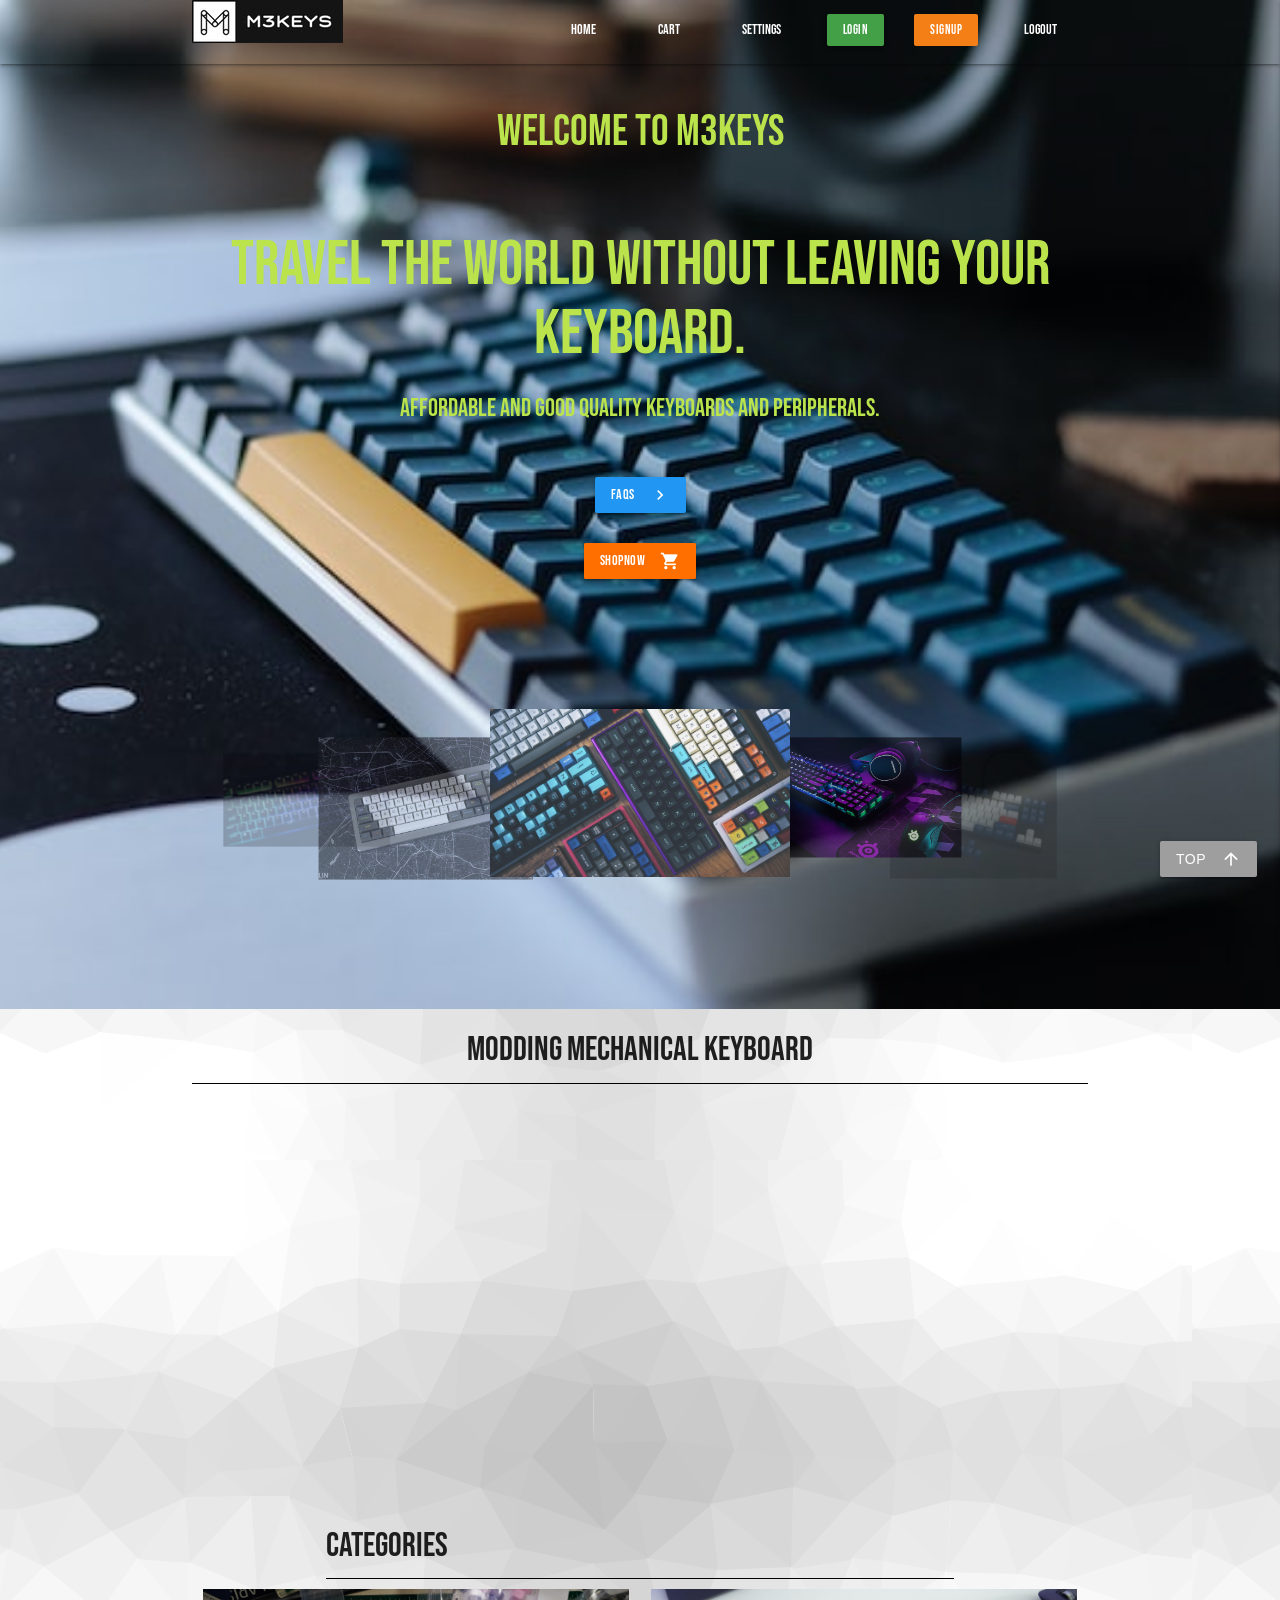
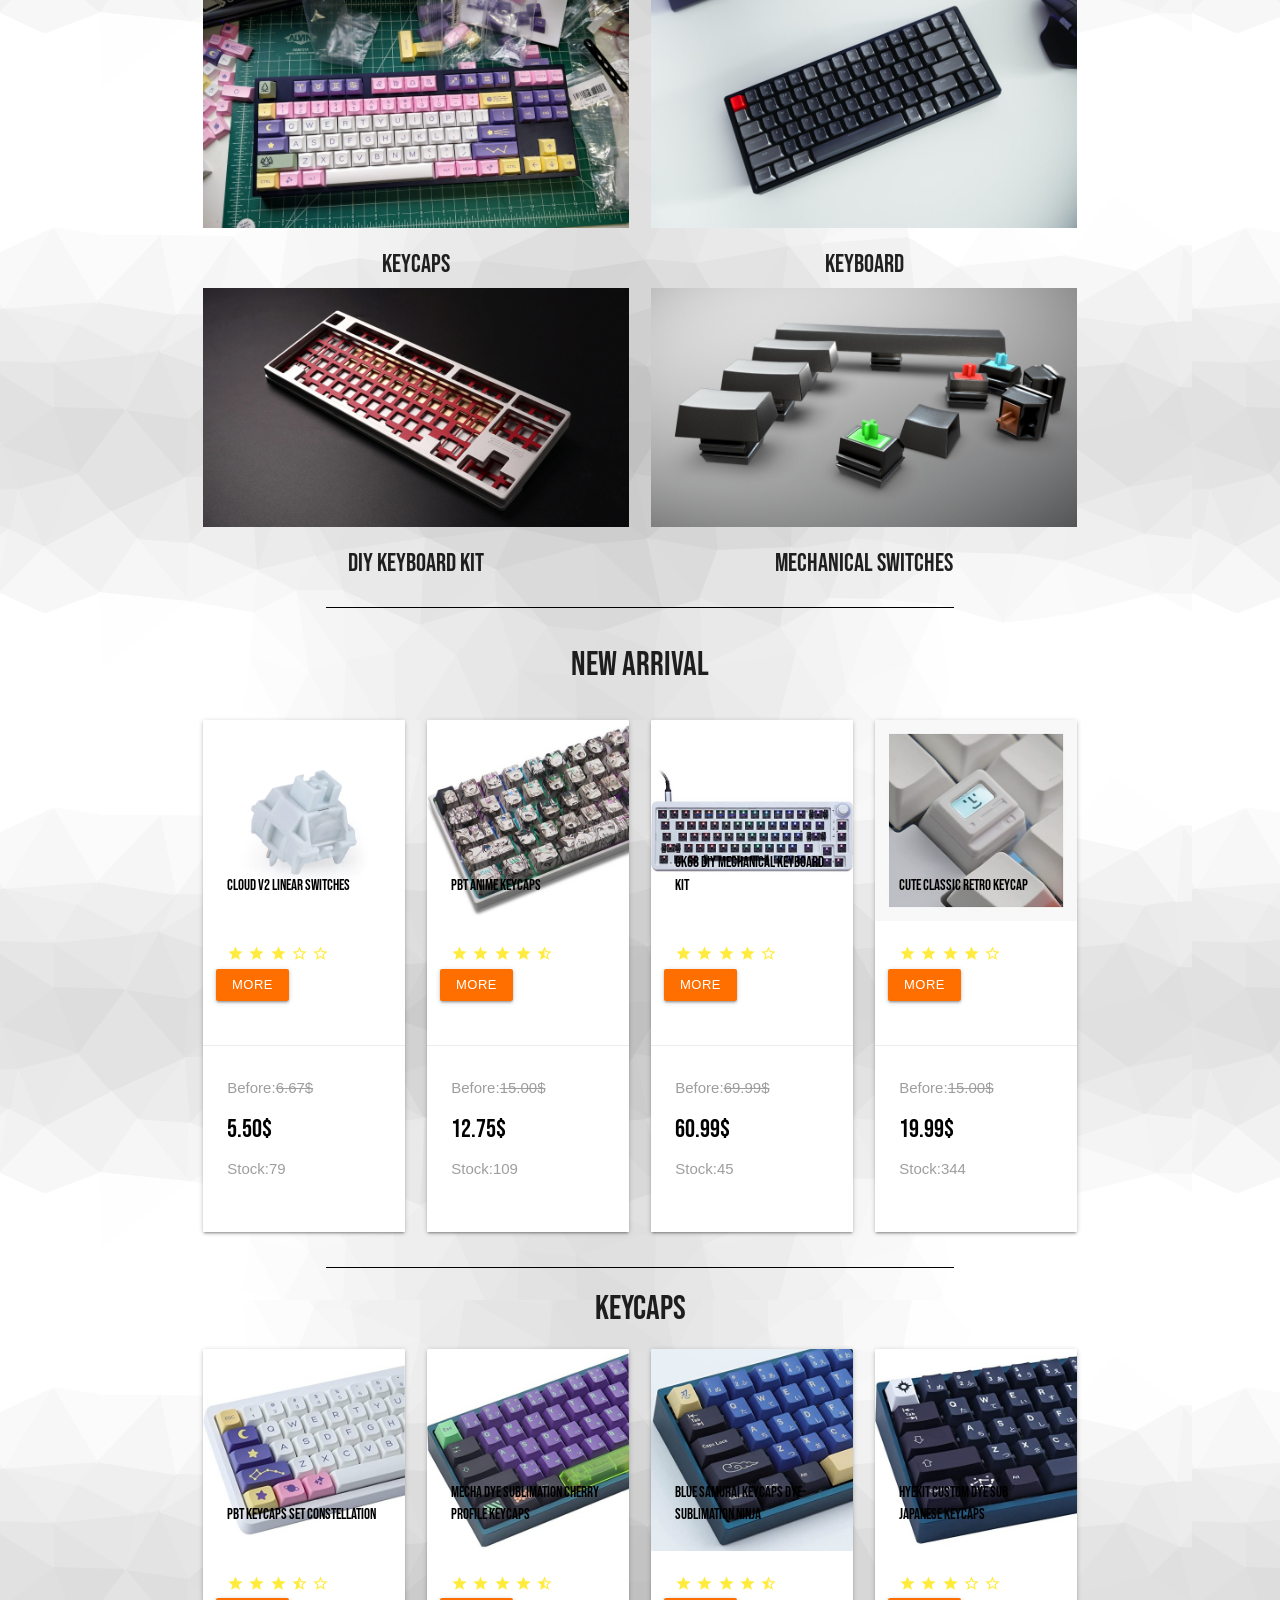
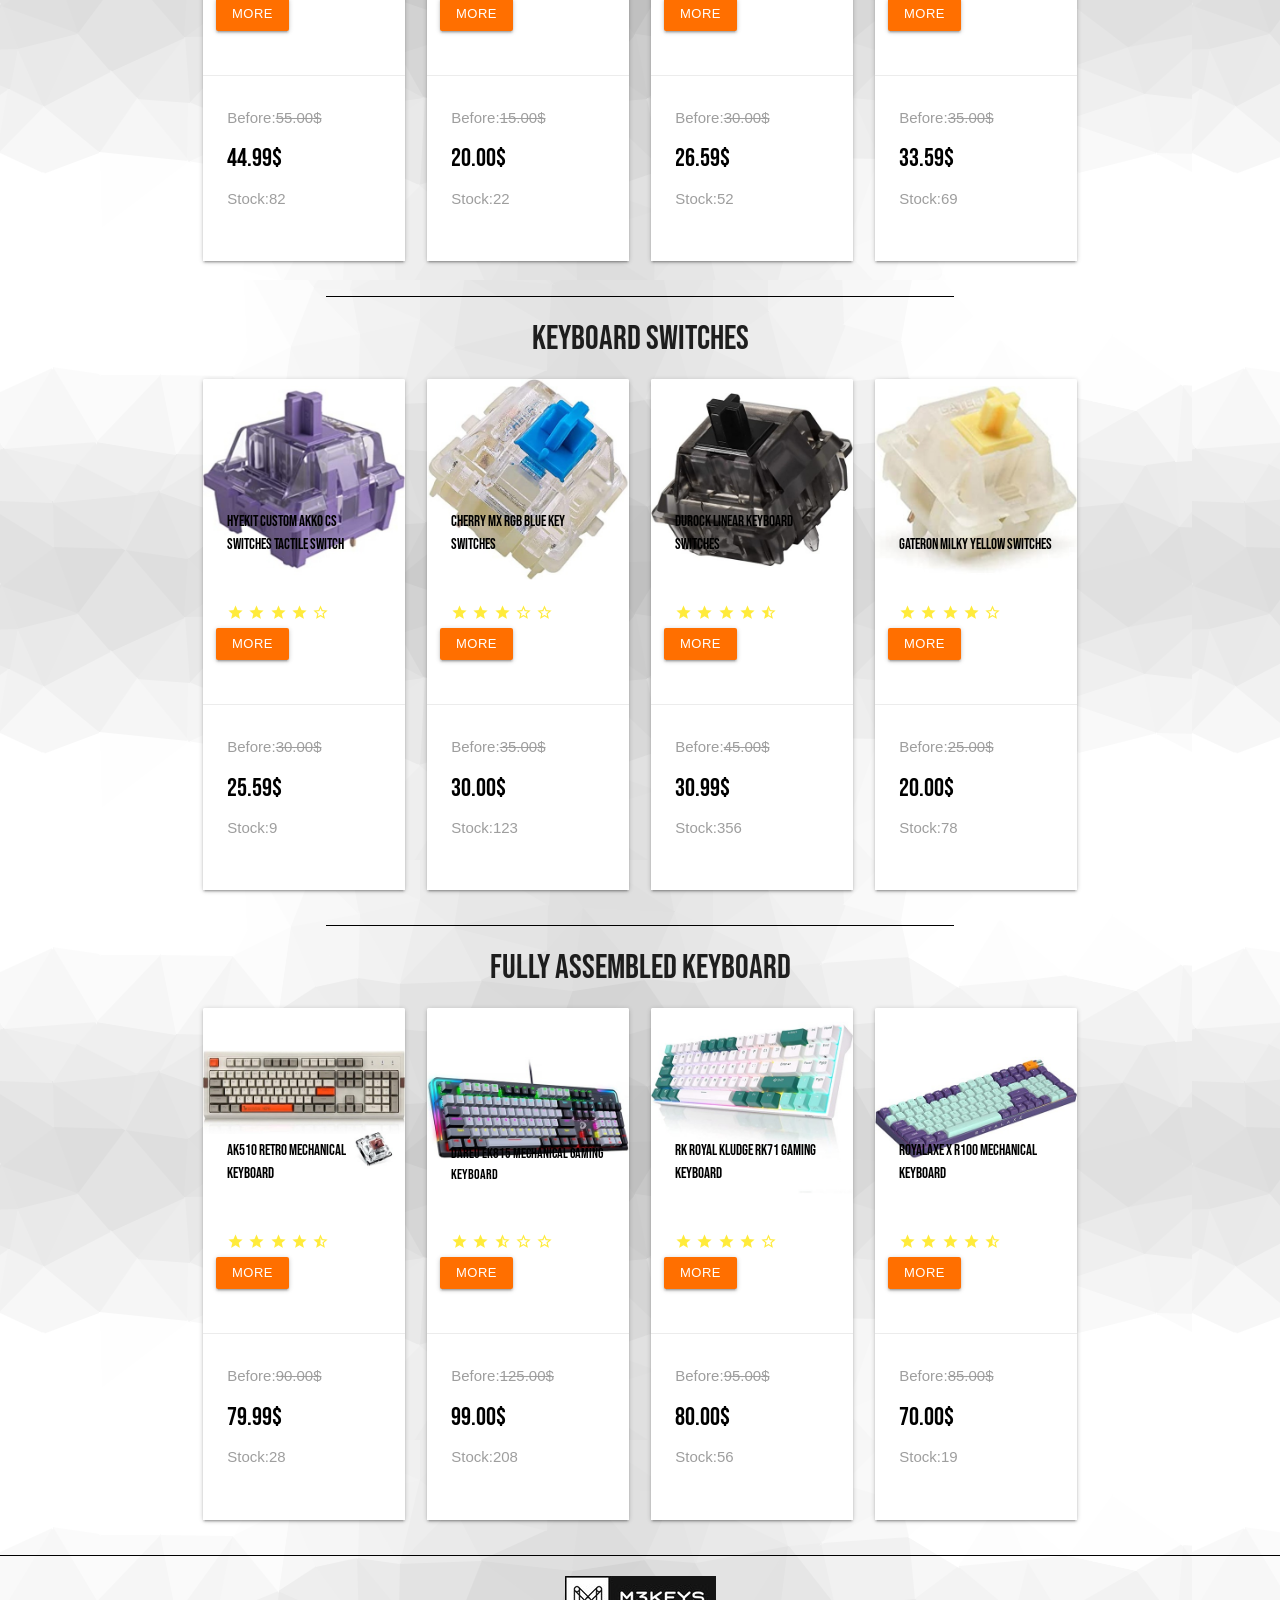
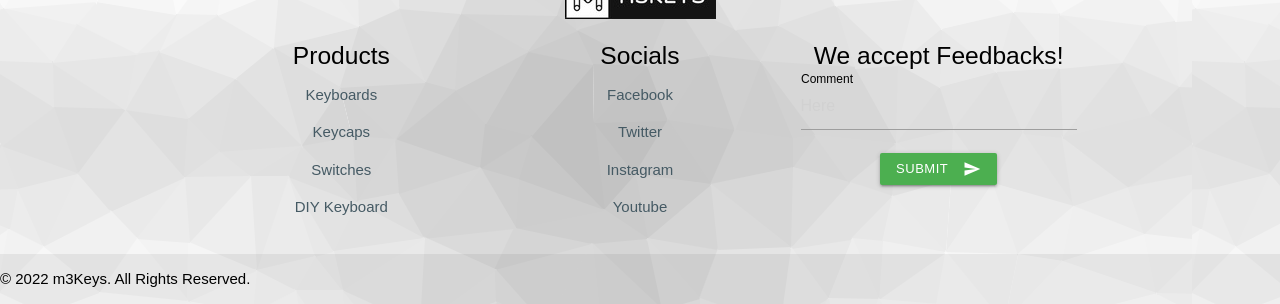
<file: index.html>
<!DOCTYPE html>
<html lang="en">

  <head>
    <meta charset="UTF-8">
    <meta http-equiv="X-UA-Compatible" content="IE=edge">
    <meta name="viewport" content="width=device-width, initial-scale=1.0">
    <!-- Compiled and minified CSS -->
    <link rel="stylesheet" href="https://cdnjs.cloudflare.com/ajax/libs/materialize/1.0.0/css/materialize.min.css">

    <!-- Material icons -->
    <link href="https://fonts.googleapis.com/icon?family=Material+Icons" rel="stylesheet">
    <link rel="stylesheet" href="style.css">
    <!-- custom font  -->
    <link rel="preconnect" href="https://fonts.googleapis.com">
    <link rel="preconnect" href="https://fonts.gstatic.com" crossorigin>
    <link href="https://fonts.googleapis.com/css2?family=Bebas+Neue&display=swap" rel="stylesheet">
    <link rel="icon" href="images/image-icon-web.png">
    <title>m3Keys</title>
  </head>

  <body style="background-image: url(images/cool-background.png);">
    <!-- header & brand-Logo -->
    <header class="main-header">
      <nav class="transparent">
        <div class="container">
          <div class="nav-wrapper">
            <a href="#home" class="brand-logo waves-effect waves-light"><img src="images/brand-logo.jpg" alt=""></a>
            <a href="" data-target="slide-out" class="sidenav-trigger"><i class="material-icons">menu</i></a>
            <ul class="right hide-on-med-and-down">
              <li>
                <a href="#home" class="modal-trigger btn-flat waves-effect waves-light white-text">Home</a>
              </li>
              <li>
                <a href="#cart" class="btn-flat white-text waves-effect waves-light">Cart</a>

              </li>
              <li>
                <a href="#settings" class="modal-trigger btn-flat waves-effect  waves-light white-text">Settings</a>
              </li>
              <li>
                <a href="#login-nav" class="modal-trigger green darken-1 btn-small waves-effect waves-light">Login</a>
              </li>
              <li><a href="#signup-nav"
                  class="modal-trigger btn-small yellow darken-4 btn-flat waves-effect waves-light white-text">signup</a>
              </li>
              <li>
                <a href="#log-out" class="modal-trigger btn-flat waves-effect waves-light white-text">Logout</a>
              </li>

            </ul>
          </div>
        </div>
      </nav>

      <ul class="sidenav " style="background-image: url(images/cool-background.png);" id="slide-out">
        <li>
          <div class="user-view">
            <a href="#user"><img src="images/brand-logo.jpg" class="" alt=""></a>
            <div class="divider black"></div>
          </div>
        </li>
        <li><a href="#home" class="black-text">Home<i class="material-icons black-text left">home</i></a>
        </li>
        <li>
          <a href="#cart" data-target="slide-out2" class="sidenav-trigger black-text">Cart<i
              class="material-icons black-text left">add_shopping_cart</i></a>

          <ul id="slide-out2" class="sidenav">
            <div class="container">
              <h4 class="black-text">Cart
                <a href="#!" class="sidenav-close black-text">
                  <i class="small material-icons right">cancel</i>
                </a>
              </h4>
              <div class="divider black"></div>

              <div class="container">
                <i class="shopping-cart material-icons grey-text medium">shop</i>
                <h5 class="center grey-text darken-2">Your cart is empty.</h5>
              </div>
            </div>

          </ul>
        </li>
        <li><a href="#login-nav" class="modal-trigger black-text">Login<i
              class="material-icons black-text left">account_box</i></a></li>
        <li><a href="#signup-nav" class="modal-trigger black-text">Signup<i
              class="modal-trigger material-icons black-text left">add_box</i></a></li>
        <div class="container">
          <div class="divider black"></div>
        </div>

        <li>
          <div class="container">
            <h5 class="black-text text-darken-1">Contents</h5>
          </div>

        </li>
        <li>
          <a href="#log-out" class="black-text disabled">Logout<i
              class="material-icons black-text left">exit_to_app</i></a>
        </li>
        <li>
          <a href="#settings" class="black-text">Settings<i class="material-icons black-text left">settings</i></a>
        </li>
      </ul>

      <!-- showcase -->
      <div class="showcase container">
        <div class="row">
          <div class="col s12 m12 center">
            <div id="GoTop" class="section scrollspy">
              <h3>Welcome to m3Keys</h3>
            </div>
            <h1>Travel the world without leaving your keyboard.</h1>
            <h5>Affordable and good quality keyboards and peripherals.</h5>

            <br><br>
            <a href="FAQs.html" class="btn waves-effect waves-light blue">FAQs<i
                class="material-icons right">chevron_right</i></a>
            <ul class="section">
              <li>
                <a href="#shopNow" class="btn waves-effect waves-light pulse amber darken-4">shopNow<i
                    class="material-icons right">local_grocery_store</i></a>
              </li>
            </ul>

            <div class="carousel">
              <a href="#display1" class="carousel-item"><img src="images/carousel_img-1.jpg"></a>
              <a href="#display2" class="carousel-item"><img src="images/carousel_img-2.jpg"></a>
              <a href="#display3" class="carousel-item"><img src="images/carousel_img-3.jpg"></a>
              <a href="#display4" class="carousel-item"><img src="images/carousel_img-4.jpg"></a>
              <a href="#display4" class="carousel-item"><img src="images/carousel_img-5.jpg"></a>
              <a href="#display4" class="carousel-item"><img src="images/carousel_img-6.jpg"></a>
            </div>
          </div>
        </div>
      </div>
    </header>

    <div class="container">
      <h4 style="font-family: 'Bebas Neue', cursive;" class="center">Modding Mechanical keyboard</h4>
      <div class="divider black"></div>
      <br>
      <div class="container">
        <div class="video-container">
          <iframe width="900" height="506" src="https://www.youtube.com/embed/QUolxC_6xGE"
            title="How to PE Foam and Tape Mod your Mechanical Keyboard | KBD67lite & NK65 Sound test |" frameborder="0"
            allow="accelerometer; autoplay; clipboard-write; encrypted-media; gyroscope; picture-in-picture"
            allowfullscreen></iframe>
        </div>
      </div>
    </div>

    <!-- Floating action action button -->
    <ul class="section">
      <div class="fixed-action-btn">
        <li>
          <a href="#GoTop" class="btn waves-effect waves-light   grey center">TOP<i
              class="material-icons right">arrow_upward</i></a>
        </li>
      </div>
    </ul>
    <div class="container">
      <!-- Categories: responsive image -->
      <div class="categories container">
        <h4 style="font-family: 'Bebas Neue', cursive;">Categories</h4>
        <div class="divider black"></div>

      </div>
      <div class="row">
        <div class="col s12 m6 center-align">
          <img src="images/keycaps-1920x1080.jpg" class="responsive-img" style="margin-top:10px;" alt="">
          <h5 style="font-family: 'Bebas Neue', cursive;">Keycaps</h5>
        </div>
        <div class="col s12 m6 center-align">
          <img src="images/Keyboard-1920x1080.jpg" class="responsive-img" style="margin-top:10px;" alt="">
          <h5 style="font-family: 'Bebas Neue', cursive;">Keyboard</h5>
        </div>
        <div class="col s12 m6 center-align">
          <img src="images/keyboardkit-1920x1080.jpg" alt="" class="responsive-img">
          <h5 style="font-family: 'Bebas Neue', cursive;">DIY Keyboard kit</h5>
        </div>
        <div class="col s12 m6 center-align">
          <img src="images/switches-1920x1080.jpeg" alt="" class="responsive-img">
          <h5 style="font-family: 'Bebas Neue', cursive;">Mechanical switches</h5>
        </div>
        <div class="divider black"></div>

      </div>
      <!-- New Arrival: cards -->

      <div class="container">
        <div class="divider black"></div>
        <div id="shopNow" class="section scrollspy">
          <h4 class="center" style="font-family: 'Bebas Neue', cursive;">New Arrival
          </h4>
        </div>
      </div>
      <div class="row">
        <div class="col s12 m3">
          <div class="card">
            <div class="card-image">
              <img class="materialboxed" src="images/LIGHT CLOUD V2 LINEAR SWITCHES.jpg" alt="">
              <span class="card-title black-text" style="font-family: 'Bebas Neue', cursive;">CLOUD V2
                LINEAR
                SWITCHES</span>
            </div>
            <div class="card-content">
              <i class="material-icons yellow-text">star</i>
              <i class="material-icons yellow-text">star</i>
              <i class="material-icons yellow-text">star</i>
              <i class="material-icons yellow-text">star_border</i>
              <i class="material-icons yellow-text">star_border</i>
              <div class="row">
                <a class="activator btn-small waves-effect waves-light amber darken-4">More
                </a>
              </div>
            </div>
            <div class="card-action">
              <div class="row">
                <div class="col s12 m4">
                  <p class="grey-text text lighten-1">Before:<s>6.67$</s></p>
                  <h5 class="black-text" style="font-family: 'Bebas Neue', cursive;">5.50$</h5>
                  <p class="grey-text text lighten-1">Stock:79</p>

                </div>
              </div>
            </div>
            <div class="card-reveal">
              <span class="card-title grey-text text-darken-4">Buy Now!<i class="material-icons right">close</i></span>
              <label for="buy1">Quantity:</label>

              <input placeholder="Enter here!" type="text" id="buy1">
              <a class="activator btn-small waves-effect waves-light green darken-4">Buy <i
                  class="left material-icons">shopping_basket</i>
              </a>
              <span class="card-title grey-text text-darken-4">Add to Cart now!</span>
              <label for="buy2">Quantity:</label>
              <input placeholder="Enter here!" type="text" id="buy2">


              <a class="activator btn-small waves-effect waves-light amber darken-4">Add to Cart!
                <i class="material-icons left">add_shopping_cart</i></a>
            </div>
          </div>
        </div>
        <div class="col s12 m3">
          <div class="card">
            <div class="card-image">
              <img class="materialboxed" src="images/PBT Anime Keycaps.jpg" alt="">
              <span class="card-title black-text" style="font-family: 'Bebas Neue', cursive;">PBT Anime
                Keycaps</span>
            </div>
            <div class="card-content">
              <i class="material-icons yellow-text">star</i>
              <i class="material-icons yellow-text">star</i>
              <i class="material-icons yellow-text">star</i>
              <i class="material-icons yellow-text">star</i>
              <i class="material-icons yellow-text">star_half</i>
              <div class="row">
                <a class="activator btn-small waves-effect waves-light amber darken-4">More
                </a>

              </div>
            </div>
            <div class="card-action">
              <div class="row">
                <div class="col s12 m4">
                  <p class="grey-text text lighten-1">Before:<s>15.00$</s></p>
                  <h5 class="black-text" style="font-family: 'Bebas Neue', cursive;">12.75$</h5>
                  <p class="grey-text text lighten-1">Stock:109</p>
                </div>
              </div>
            </div>
            <div class="card-reveal">
              <span class="card-title grey-text text-darken-4">Buy Now!<i class="material-icons right">close</i></span>
              <label for="buy1">Quantity:</label>

              <input placeholder="Enter here!" type="text" id="buy1">
              <a class="activator btn-small waves-effect waves-light green darken-4">Buy <i
                  class="left material-icons">shopping_basket</i>
              </a>
              <span class="card-title grey-text text-darken-4">Add to Cart now!</span>
              <label for="buy2">Quantity:</label>
              <input placeholder="Enter here!" type="text" id="buy2">


              <a class="activator btn-small waves-effect waves-light amber darken-4">Add to Cart!
                <i class="material-icons left">add_shopping_cart</i></a>
            </div>
          </div>
        </div>
        <div class="col s12 m3">
          <div class="card">
            <div class="card-image">
              <img class="materialboxed" src="images/GK68 RGB Hot-Swappable DIY Mechanical Keyboard Kit.jpg" alt="">
              <span class="card-title black-text" style="font-family: 'Bebas Neue', cursive;">GK68 DIY
                Mechanical Keyboard Kit</span>
            </div>
            <div class="card-content">
              <i class="material-icons yellow-text">star</i>
              <i class="material-icons yellow-text">star</i>
              <i class="material-icons yellow-text">star</i>
              <i class="material-icons yellow-text">star</i>
              <i class="material-icons yellow-text">star_border</i>
              <div class="row">
                <a class="activator btn-small waves-effect waves-light amber darken-4">More
                </a>

              </div>
            </div>
            <div class="card-action">
              <div class="row">
                <div class="col s12 m4">
                  <p class="grey-text text lighten-1">Before:<s>69.99$</s></p>
                  <h5 class="black-text" style="font-family: 'Bebas Neue', cursive;">60.99$</h5>
                  <p class="grey-text text lighten-1">Stock:45</p>
                </div>
              </div>
            </div>
            <div class="card-reveal">
              <span class="card-title grey-text text-darken-4">Buy Now!<i class="material-icons right">close</i></span>
              <label for="buy1">Quantity:</label>

              <input placeholder="Enter here!" type="text" id="buy1">
              <a class="activator btn-small waves-effect waves-light green darken-4">Buy <i
                  class="left material-icons">shopping_basket</i>
              </a>
              <span class="card-title grey-text text-darken-4">Add to Cart now!</span>
              <label for="buy2">Quantity:</label>
              <input placeholder="Enter here!" type="text" id="buy2">


              <a class="activator btn-small waves-effect waves-light amber darken-4">Add to Cart!
                <i class="material-icons left">add_shopping_cart</i></a>
            </div>
          </div>
        </div>
        <div class="col s12 m3">
          <div class="card">
            <div class="card-image">
              <img class="materialboxed" src="images/Cute Classic Retro Keycap.jpg" alt="">
              <span class="card-title black-text" style="font-family: 'Bebas Neue', cursive;">Cute Classic
                Retro Keycap</span>

            </div>
            <div class="card-content">
              <i class="material-icons yellow-text">star</i>
              <i class="material-icons yellow-text">star</i>
              <i class="material-icons yellow-text">star</i>
              <i class="material-icons yellow-text">star</i>
              <i class="material-icons yellow-text">star_border</i>
              <div class="row">
                <a class="activator btn-small waves-effect waves-light amber darken-4">More
                </a>
              </div>

            </div>
            <div class="card-action">
              <div class="row">
                <div class="col s12 m3">
                  <p class="grey-text text lighten-1">Before:<s>15.00$</s></p>
                  <h5 class="black-text" style="font-family: 'Bebas Neue', cursive;">19.99$</h5>
                  <p class="grey-text text lighten-1">Stock:344</p>
                </div>

              </div>
            </div>
            <div class="card-reveal">
              <span class="card-title grey-text text-darken-4">Buy Now!<i class="material-icons right">close</i></span>
              <label for="buy1">Quantity:</label>

              <input placeholder="Enter here!" type="text" id="buy1">
              <a class="activator btn-small waves-effect waves-light green darken-4">Buy <i
                  class="left material-icons">shopping_basket</i>
              </a>
              <span class="card-title grey-text text-darken-4">Add to Cart now!</span>
              <label for="buy2">Quantity:</label>
              <input placeholder="Enter here!" type="text" id="buy2">


              <a class="activator btn-small waves-effect waves-light amber darken-4">Add to Cart!
                <i class="material-icons left">add_shopping_cart</i></a>
            </div>
          </div>
        </div>
      </div>

      <!-- Keycaps:cards -->
      <div class="container center">
        <div class="divider black"></div>
        <h4 style="font-family: 'Bebas Neue', cursive;">Keycaps</h4>
      </div>
      <div class="row">
        <div class="col s12 m3">
          <div class="card">
            <div class="card-image">
              <img class="materialboxed" src="images/PBT Keycaps Set Constellation.jpg" alt="">
              <span class="card-title black-text" style="font-family: 'Bebas Neue', cursive;">PBT Keycaps
                Set
                Constellation</span>

            </div>
            <div class="card-content">
              <i class="material-icons yellow-text">star</i>
              <i class="material-icons yellow-text">star</i>
              <i class="material-icons yellow-text">star</i>
              <i class="material-icons yellow-text">star_half</i>
              <i class="material-icons yellow-text">star_border</i>
              <div class="row">
                <button class="activator btn-small waves-effect waves-light amber darken-4">More
                </button>
              </div>

            </div>
            <div class="card-action">
              <div class="row">
                <div class="col s12 m3">
                  <p class="grey-text text lighten-1">Before:<s>55.00$</s></p>
                  <h5 class="black-text" style="font-family: 'Bebas Neue', cursive;">44.99$</h5>
                  <p class="grey-text text lighten-1">Stock:82</p>
                </div>

              </div>
            </div>
            <div class="card-reveal">
              <span class="card-title grey-text text-darken-4">Buy Now!<i class="material-icons right">close</i></span>
              <label for="buy1">Quantity:</label>

              <input placeholder="Enter here!" type="text" id="buy1">
              <a class="activator btn-small waves-effect waves-light green darken-4">Buy <i
                  class="left material-icons">shopping_basket</i>
              </a>
              <span class="card-title grey-text text-darken-4">Add to Cart now!</span>
              <label for="buy2">Quantity:</label>
              <input placeholder="Enter here!" type="text" id="buy2">


              <a class="activator btn-small waves-effect waves-light amber darken-4">Add to Cart!
                <i class="material-icons left">add_shopping_cart</i></a>
            </div>
          </div>
        </div>
        <div class="col s12 m3">
          <div class="card">
            <div class="card-image">
              <img class="materialboxed" src="images/Mecha Dye Sublimation Cherry Profile Keycaps.jpg" alt="">
              <span class="card-title black-text" style="font-family: 'Bebas Neue', cursive;">Mecha Dye
                Sublimation Cherry Profile Keycaps</span>

            </div>
            <div class="card-content">
              <i class="material-icons yellow-text">star</i>
              <i class="material-icons yellow-text">star</i>
              <i class="material-icons yellow-text">star</i>
              <i class="material-icons yellow-text">star</i>
              <i class="material-icons yellow-text">star_half</i>
              <div class="row">
                <a class="activator btn-small waves-effect waves-light amber darken-4">More
                </a>
              </div>

            </div>
            <div class="card-action">
              <div class="row">
                <div class="col s12 m3">
                  <p class="grey-text text lighten-1">Before:<s>15.00$</s></p>
                  <h5 class="black-text" style="font-family: 'Bebas Neue', cursive;">20.00$</h5>
                  <p class="grey-text text lighten-1">Stock:22</p>
                </div>
              </div>
            </div>
            <div class="card-reveal">
              <span class="card-title grey-text text-darken-4">Buy Now!<i class="material-icons right">close</i></span>
              <label for="buy1">Quantity:</label>

              <input placeholder="Enter here!" type="text" id="buy1">
              <a class="activator btn-small waves-effect waves-light green darken-4">Buy <i
                  class="left material-icons">shopping_basket</i>
              </a>
              <span class="card-title grey-text text-darken-4">Add to Cart now!</span>
              <label for="buy2">Quantity:</label>
              <input placeholder="Enter here!" type="text" id="buy2">


              <a class="activator btn-small waves-effect waves-light amber darken-4">Add to Cart!
                <i class="material-icons left">add_shopping_cart</i></a>
            </div>
          </div>
        </div>
        <div class="col s12 m3">
          <div class="card">
            <div class="card-image">
              <img class="materialboxed" src="images/Blue Samurai Keycaps Dye-Sublimation Ninja.jpg" alt="">
              <span class="card-title black-text" style="font-family: 'Bebas Neue', cursive;">Blue Samurai
                Keycaps Dye-Sublimation Ninja</span>

            </div>
            <div class="card-content">
              <i class="material-icons yellow-text">star</i>
              <i class="material-icons yellow-text">star</i>
              <i class="material-icons yellow-text">star</i>
              <i class="material-icons yellow-text">star</i>
              <i class="material-icons yellow-text">star_half</i>
              <div class="row">
                <a class="activator btn-small waves-effect waves-light amber darken-4">More
                </a>
              </div>

            </div>
            <div class="card-action">
              <div class="row">
                <div class="col s12 m3">
                  <p class="grey-text text lighten-1">Before:<s>30.00$</s></p>
                  <h5 class="black-text" style="font-family: 'Bebas Neue', cursive;">26.59$</h5>
                  <p class="grey-text text lighten-1">Stock:52</p>
                </div>
              </div>
            </div>
            <div class="card-reveal">
              <span class="card-title grey-text text-darken-4">Buy Now!<i class="material-icons right">close</i></span>
              <label for="buy1">Quantity:</label>

              <input placeholder="Enter here!" type="text" id="buy1">
              <a class="activator btn-small waves-effect waves-light green darken-4">Buy <i
                  class="left material-icons">shopping_basket</i>
              </a>
              <span class="card-title grey-text text-darken-4">Add to Cart now!</span>
              <label for="buy2">Quantity:</label>
              <input placeholder="Enter here!" type="text" id="buy2">


              <a class="activator btn-small waves-effect waves-light amber darken-4">Add to Cart!
                <i class="material-icons left">add_shopping_cart</i></a>
            </div>
          </div>
        </div>
        <div class="col s12 m3">
          <div class="card">
            <div class="card-image">
              <img class="materialboxed" src="images/Hyekit Custom Dye Sub Japanese Keycaps.jpg" alt="">
              <span class="card-title black-text" style="font-family: 'Bebas Neue', cursive;">Hyekit
                Custom
                Dye Sub Japanese Keycaps</span>

            </div>
            <div class="card-content">
              <i class="material-icons yellow-text">star</i>
              <i class="material-icons yellow-text">star</i>
              <i class="material-icons yellow-text">star</i>
              <i class="material-icons yellow-text">star_border</i>
              <i class="material-icons yellow-text">star_border</i>
              <div class="row">
                <a class="activator btn-small waves-effect waves-light amber darken-4">More
                </a>

              </div>

            </div>
            <div class="card-action">
              <div class="row">
                <div class="col s12 m3">
                  <p class="grey-text text lighten-1">Before:<s>35.00$</s></p>
                  <h5 class="black-text" style="font-family: 'Bebas Neue', cursive;">33.59$</h5>

                  <p class="grey-text text lighten-1">Stock:69</p>
                </div>
              </div>
            </div>
            <div class="card-reveal">
              <span class="card-title grey-text text-darken-4">Buy Now!<i class="material-icons right">close</i></span>
              <label for="buy1">Quantity:</label>

              <input placeholder="Enter here!" type="text" id="buy1">
              <a class="activator btn-small waves-effect waves-light green darken-4">Buy <i
                  class="left material-icons">shopping_basket</i>
              </a>
              <span class="card-title grey-text text-darken-4">Add to Cart now!</span>
              <label for="buy2">Quantity:</label>
              <input placeholder="Enter here!" type="text" id="buy2">


              <a class="activator btn-small waves-effect waves-light amber darken-4">Add to Cart!
                <i class="material-icons left">add_shopping_cart</i></a>
            </div>
          </div>
        </div>
      </div>
      <!-- keyboard switches:cards -->
      <div class="container center">
        <div class="divider black"></div>
        <h4 style="font-family: 'Bebas Neue', cursive;">Keyboard switches</h4>
      </div>
      <div class="row">
        <div class="col s12 m3">
          <div class="card">
            <div class="card-image">
              <img class="materialboxed" src="images/Akko CS Switches Tactile Switch.jpg" alt="">
              <span class="card-title black-text" style="font-family: 'Bebas Neue', cursive;">Hyekit
                Custom
                Akko CS Switches Tactile Switch</span>

            </div>
            <div class="card-content">
              <i class="material-icons yellow-text">star</i>
              <i class="material-icons yellow-text">star</i>
              <i class="material-icons yellow-text">star</i>
              <i class="material-icons yellow-text">star</i>
              <i class="material-icons yellow-text">star_border</i>
              <div class="row">
                <a class="activator btn-small waves-effect waves-light amber darken-4">More
                </a>
              </div>

            </div>
            <div class="card-action">
              <div class="row">
                <div class="col s12 m3">
                  <p class="grey-text text lighten-1">Before:<s>30.00$</s></p>
                  <h5 class="black-text" style="font-family: 'Bebas Neue', cursive;">25.59$</h5>

                  <p class="grey-text text lighten-1">Stock:9</p>
                </div>
              </div>
            </div>
            <div class="card-reveal">
              <span class="card-title grey-text text-darken-4">Buy Now!<i class="material-icons right">close</i></span>
              <label for="buy1">Quantity:</label>

              <input placeholder="Enter here!" type="text" id="buy1">
              <a class="activator btn-small waves-effect waves-light green darken-4">Buy <i
                  class="left material-icons">shopping_basket</i>
              </a>
              <span class="card-title grey-text text-darken-4">Add to Cart now!</span>
              <label for="buy2">Quantity:</label>
              <input placeholder="Enter here!" type="text" id="buy2">


              <a class="activator btn-small waves-effect waves-light amber darken-4">Add to Cart!
                <i class="material-icons left">add_shopping_cart</i></a>
            </div>
          </div>
        </div>
        <div class="col s12 m3">
          <div class="card">
            <div class="card-image">
              <img class="materialboxed" src="images/Cherry MX RGB Blue Key Switches.jpg" alt="">
              <span class="card-title black-text" style="font-family: 'Bebas Neue', cursive;">Cherry MX
                RGB
                Blue Key Switches</span>

            </div>
            <div class="card-content">
              <i class="material-icons yellow-text">star</i>
              <i class="material-icons yellow-text">star</i>
              <i class="material-icons yellow-text">star</i>
              <i class="material-icons yellow-text">star_border</i>
              <i class="material-icons yellow-text">star_border</i>
              <div class="row">
                <a class="activator btn-small waves-effect waves-light amber darken-4">More
                </a>

              </div>

            </div>
            <div class="card-action">
              <div class="row">
                <div class="col s12 m3">
                  <p class="grey-text text lighten-1">Before:<s>35.00$</s></p>
                  <h5 class="black-text" style="font-family: 'Bebas Neue', cursive;">30.00$</h5>

                  <p class="grey-text text lighten-1">Stock:123</p>
                </div>
              </div>
            </div>
            <div class="card-reveal">
              <span class="card-title grey-text text-darken-4">Buy Now!<i class="material-icons right">close</i></span>
              <label for="buy1">Quantity:</label>

              <input placeholder="Enter here!" type="text" id="buy1">
              <a class="activator btn-small waves-effect waves-light green darken-4">Buy <i
                  class="left material-icons">shopping_basket</i>
              </a>
              <span class="card-title grey-text text-darken-4">Add to Cart now!</span>
              <label for="buy2">Quantity:</label>
              <input placeholder="Enter here!" type="text" id="buy2">


              <a class="activator btn-small waves-effect waves-light amber darken-4">Add to Cart!
                <i class="material-icons left">add_shopping_cart</i></a>
            </div>
          </div>
        </div>
        <div class="col s12 m3">
          <div class="card">
            <div class="card-image">
              <img class="materialboxed" src="images/DUROCK Linear Keyboard Switches.jpg" alt="">
              <span class="card-title black-text" style="font-family: 'Bebas Neue', cursive;">DUROCK
                Linear
                Keyboard Switches</span>

            </div>
            <div class="card-content">
              <i class="material-icons yellow-text">star</i>
              <i class="material-icons yellow-text">star</i>
              <i class="material-icons yellow-text">star</i>
              <i class="material-icons yellow-text">star</i>
              <i class="material-icons yellow-text">star_half</i>
              <div class="row">
                <a class="activator btn-small waves-effect waves-light amber darken-4">More
                </a>

              </div>

            </div>
            <div class="card-action">
              <div class="row">
                <div class="col s12 m3">
                  <p class="grey-text text lighten-1">Before:<s>45.00$</s></p>
                  <h5 class="black-text" style="font-family: 'Bebas Neue', cursive;">30.99$</h5>

                  <p class="grey-text text lighten-1">Stock:356</p>
                </div>
              </div>
            </div>
            <div class="card-reveal">
              <span class="card-title grey-text text-darken-4">Buy Now!<i class="material-icons right">close</i></span>
              <label for="buy1">Quantity:</label>

              <input placeholder="Enter here!" type="text" id="buy1">
              <a class="activator btn-small waves-effect waves-light green darken-4">Buy <i
                  class="left material-icons">shopping_basket</i>
              </a>
              <span class="card-title grey-text text-darken-4">Add to Cart now!</span>
              <label for="buy2">Quantity:</label>
              <input placeholder="Enter here!" type="text" id="buy2">


              <a class="activator btn-small waves-effect waves-light amber darken-4">Add to Cart!
                <i class="material-icons left">add_shopping_cart</i></a>
            </div>
          </div>
        </div>
        <div class="col s12 m3">
          <div class="card">
            <div class="card-image">
              <img class="materialboxed" src="images/Gateron Milky Yellow Switches.jpg" alt="">
              <span class="card-title black-text" style="font-family: 'Bebas Neue', cursive;">Gateron
                Milky
                Yellow Switches</span>

            </div>
            <div class="card-content">
              <i class="material-icons yellow-text">star</i>
              <i class="material-icons yellow-text">star</i>
              <i class="material-icons yellow-text">star</i>
              <i class="material-icons yellow-text">star</i>
              <i class="material-icons yellow-text">star_border</i>
              <div class="row">
                <a class="activator btn-small waves-effect waves-light amber darken-4">More
                </a>

              </div>

            </div>
            <div class="card-action">
              <div class="row">
                <div class="col s12 m3">
                  <p class="grey-text text lighten-1">Before:<s>25.00$</s></p>
                  <h5 class="black-text" style="font-family: 'Bebas Neue', cursive;">20.00$</h5>

                  <p class="grey-text text lighten-1">Stock:78</p>
                </div>
              </div>
            </div>
            <div class="card-reveal">
              <span class="card-title grey-text text-darken-4">Buy Now!<i class="material-icons right">close</i></span>
              <label for="buy1">Quantity:</label>

              <input placeholder="Enter here!" type="text" id="buy1">
              <a class="activator btn-small waves-effect waves-light green darken-4">Buy <i
                  class="left material-icons">shopping_basket</i>
              </a>
              <span class="card-title grey-text text-darken-4">Add to Cart now!</span>
              <label for="buy2">Quantity:</label>
              <input placeholder="Enter here!" type="text" id="buy2">


              <a class="btn-small waves-effect waves-light amber darken-4">Add to Cart!
                <i class="material-icons left">add_shopping_cart</i></a>
            </div>
          </div>
        </div>
      </div>
      <!-- Fully assembled keyboard: card -->
      <div class="container center">
        <div class="divider black"></div>
        <h4 style="font-family: 'Bebas Neue', cursive;">Fully Assembled Keyboard</h4>
      </div>
      <div class="row">
        <div class="col s12 m3">
          <div class="card">
            <div class="card-image">
              <img class="materialboxed" src="images/NACODEX AK510 RGB Retro Mechanical Keyboard.jpg" alt="">
              <span class="card-title black-text" style="font-family: 'Bebas Neue', cursive;font-size: 15px;">
                AK510
                Retro Mechanical Keyboard</span>

            </div>
            <div class="card-content">
              <i class="material-icons yellow-text">star</i>
              <i class="material-icons yellow-text">star</i>
              <i class="material-icons yellow-text">star</i>
              <i class="material-icons yellow-text">star</i>
              <i class="material-icons yellow-text">star_half</i>
              <div class="row">
                <a class="activator btn-small waves-effect waves-light amber darken-4">More
                </a>

              </div>

            </div>
            <div class="card-action">
              <div class="row">
                <div class="col s12 m3">
                  <p class="grey-text text lighten-1">Before:<s>90.00$</s></p>
                  <h5 class="black-text" style="font-family: 'Bebas Neue', cursive;">79.99$</h5>

                  <p class="grey-text text lighten-1">Stock:28</p>
                </div>
              </div>
            </div>
            <div class="card-reveal">
              <span class="card-title grey-text text-darken-4">Buy Now!<i class="material-icons right">close</i></span>
              <label for="buy1">Quantity:</label>

              <input placeholder="Enter here!" type="text" id="buy1">
              <a class="activator btn-small waves-effect waves-light green darken-4">Buy <i
                  class="left material-icons">shopping_basket</i>
              </a>
              <span class="card-title grey-text text-darken-4">Add to Cart now!</span>
              <label for="buy2">Quantity:</label>
              <input placeholder="Enter here!" type="text" id="buy2">


              <a class="btn-small waves-effect waves-light amber darken-4">Add to Cart!
                <i class="material-icons left">add_shopping_cart</i></a>
            </div>
          </div>
        </div>
        <div class="col s12 m3">
          <div class="card">
            <div class="card-image">
              <img class="materialboxed" src="images/DAREU EK815 Mechanical Gaming Keyboard.jpg" alt="">
              <span class="card-title black-text" style="font-family: 'Bebas Neue', cursive; font-size: 14px;">DAREU
                EK815
                Mechanical Gaming Keyboard</span>

            </div>
            <div class="card-content">
              <i class="material-icons yellow-text">star</i>
              <i class="material-icons yellow-text">star</i>
              <i class="material-icons yellow-text">star_half</i>
              <i class="material-icons yellow-text">star_border</i>
              <i class="material-icons yellow-text">star_border</i>
              <div class="row">
                <a class="activator btn-small waves-effect waves-light amber darken-4">More
                </a>

              </div>

            </div>
            <div class="card-action">
              <div class="row">
                <div class="col s12 m3">
                  <p class="grey-text text lighten-1">Before:<s>125.00$</s></p>
                  <h5 class="black-text" style="font-family: 'Bebas Neue', cursive;">99.00$</h5>

                  <p class="grey-text text lighten-1">Stock:208</p>
                </div>
              </div>
            </div>
            <div class="card-reveal">
              <span class="card-title grey-text text-darken-4">Buy Now!<i class="material-icons right">close</i></span>
              <label for="buy1">Quantity:</label>

              <input placeholder="Enter here!" type="text" id="buy1">
              <a class="activator btn-small waves-effect waves-light green darken-4">Buy <i
                  class="left material-icons">shopping_basket</i>
              </a>
              <span class="card-title grey-text text-darken-4">Add to Cart now!</span>
              <label for="buy2">Quantity:</label>
              <input placeholder="Enter here!" type="text" id="buy2">


              <a class="btn-small waves-effect waves-light amber darken-4">Add to Cart!
                <i class="material-icons left">add_shopping_cart</i></a>
            </div>
          </div>
        </div>
        <div class="col s12 m3">
          <div class="card">
            <div class="card-image">
              <img class="materialboxed" src="images/RK ROYAL KLUDGE RK71 Gaming Keyboard.jpg" alt="">
              <span class="card-title black-text" style="font-family: 'Bebas Neue', cursive;font-size: 15px;">RK ROYAL
                KLUDGE
                RK71 Gaming Keyboard</span>

            </div>
            <div class="card-content">
              <i class="material-icons yellow-text">star</i>
              <i class="material-icons yellow-text">star</i>
              <i class="material-icons yellow-text">star</i>
              <i class="material-icons yellow-text">star</i>
              <i class="material-icons yellow-text">star_border</i>
              <div class="row">
                <a class="activator btn-small waves-effect waves-light amber darken-4">More
                </a>

              </div>

            </div>
            <div class="card-action">
              <div class="row">
                <div class="col s12 m3">
                  <p class="grey-text text lighten-1">Before:<s>95.00$</s></p>
                  <h5 class="black-text" style="font-family: 'Bebas Neue', cursive;">80.00$</h5>

                  <p class="grey-text text lighten-1">Stock:56</p>
                </div>
              </div>
            </div>
            <div class="card-reveal">
              <span class="card-title grey-text text-darken-4">Buy Now!<i class="material-icons right">close</i></span>
              <label for="buy1">Quantity:</label>

              <input placeholder="Enter here!" type="text" id="buy1">
              <a class="activator btn-small waves-effect waves-light green darken-4">Buy <i
                  class="left material-icons">shopping_basket</i>
              </a>
              <span class="card-title grey-text text-darken-4">Add to Cart now!</span>
              <label for="buy2">Quantity:</label>
              <input placeholder="Enter here!" type="text" id="buy2">


              <a class="btn-small waves-effect waves-light amber darken-4">Add to Cart!
                <i class="material-icons left">add_shopping_cart</i></a>
            </div>
          </div>
        </div>
        <div class="col s12 m3">
          <div class="card">
            <div class="card-image">
              <img class="materialboxed" src="images/ROYALAXE X ProtoArc R100 Wireless Mechanical Keyboard.jpg" alt="">
              <span class="card-title black-text" style="font-family: 'Bebas Neue', cursive;font-size: 15px;">ROYALAXE X
                R100
                Mechanical Keyboard</span>

            </div>
            <div class="card-content">
              <i class="material-icons yellow-text">star</i>
              <i class="material-icons yellow-text">star</i>
              <i class="material-icons yellow-text">star</i>
              <i class="material-icons yellow-text">star</i>
              <i class="material-icons yellow-text">star_half</i>
              <div class="row">
                <a class="activator btn-small waves-effect waves-light amber darken-4">More
                </a>

              </div>

            </div>
            <div class="card-action">
              <div class="row">
                <div class="col s12 m3">
                  <p class="grey-text text lighten-1">Before:<s>85.00$</s></p>
                  <h5 class="black-text" style="font-family: 'Bebas Neue', cursive;">70.00$</h5>

                  <p class="grey-text text lighten-1">Stock:19</p>
                </div>
              </div>
            </div>
            <div class="card-reveal">
              <span class="card-title grey-text text-darken-4">Buy Now!<i class="material-icons right">close</i></span>
              <label for="buy1">Quantity:</label>

              <input placeholder="Enter here!" type="text" id="buy1">
              <a class="activator btn-small waves-effect waves-light green darken-4">Buy <i
                  class="left material-icons">shopping_basket</i>
              </a>
              <span class="card-title grey-text text-darken-4">Add to Cart now!</span>
              <label for="buy2">Quantity:</label>
              <input placeholder="Enter here!" type="text" id="buy2">


              <a class="btn-small waves-effect waves-light amber darken-4">Add to Cart!
                <i class="material-icons left">add_shopping_cart</i></a>
            </div>
          </div>
        </div>
      </div>


      <!-- modal struture: login nav -->
      <div class="modal" id="login-nav" style="background-image:url(images/cool-background.png) ;">
        <div class="modal-content">
          <h4 class="center" style="font-family: 'Bebas Neue', cursive ;">Login</h4>
          <div class="divider"></div>

          <div class="container">
            <div class="row">
              <form action="">
                <br><br>
                <div class="input-field">
                  <i class="material-icons prefix">email</i>
                  <input id="icon_email" type="email" class="validate">
                  <label for="icon_email">Email</label>
                  <span class="helper-text"></span>
                </div>
                <div class="input-field">
                  <i class="material-icons prefix">lock</i>
                  <input id="icon_lock" for="password" type="password" class="validate ">
                  <label for="icon_lock">Password</label>

                </div>
              </form>
              <div class="row">
                <div class="col s6 m4">
                  <a href="" class="model-action modal-close btn-small green"><i
                      class="material-icons right">lock_open</i>Log in</a>
                </div>

                <div class="col s6 m4">
                  <a href="" class="left model-action modal-close btn-small grey"><i
                      class="material-icons right">cancel</i>Cancel</a>
                </div>
                <div class="col s12 m4">
                  <a href="" class="right">Forgot password?</a>
                </div>
                <br><br><br><br><br><br>
              </div>
            </div>
          </div>
        </div>
      </div>

      <!-- modal structure:sign up nav -->
      <div class="modal" id="signup-nav" style="background-image:url(images/cool-background.png) ;">
        <div class="modal-content">
          <h4 class="center" style="font-family: 'Bebas Neue', cursive ;">Create Account</h4>
          <div class="divider"></div>

          <div class="container">
            <div class="row">
              <form action="">
                <br><br>
                <div class="input-field">
                  <i class="material-icons prefix">account_circle</i>
                  <input id="icon_account_circle" type="text" class="validate ">
                  <label for="icon_account_circle">Username</label>
                </div>
                <div class="input-field">
                  <i class="material-icons prefix">email</i>
                  <input id="icon_email" type="email" class="validate">
                  <label for="icon_email">Email</label>
                  <span class="helper-text"></span>
                </div>
                <div class="input-field">
                  <i class="material-icons prefix">lock</i>
                  <input id="icon_lock" for="password" type="password" class="validate ">
                  <label for="icon_lock">Password</label>
                </div>

              </form>
              <div class="row">
                <div class="col s6 m4">
                  <a href="" class="left model-action modal-close btn-small green"><i
                      class="material-icons right">lock_open</i>Log in</a>
                </div>
                <div class="col s6 m4">
                  <a href="" class="left model-action modal-close btn-small grey"><i
                      class="material-icons right">cancel</i>Cancel</a>
                </div>
                <div class="col s12 m4">
                  <a href="#login-nav" class="modal-trigger right">Already have an account?</a>
                  <br><br><br><br><br><br>
                </div>
              </div>
            </div>
          </div>
        </div>
      </div>
    </div>

    <div class="divider black"></div>
    <footer class="page-footer center transparent faqContent">
      <div class="container">
        <div class="row">
          <div class="center">
            <img src="images/brand-logo.jpg" alt="">
          </div>
          <div class="col s12 m4">
            <h5 class="black-text">Products</h5>
            <ul>
              <li>
                <p class="blue-grey-text text-darken-2">Keyboards</p>
              </li>
              <li>
                <p class="blue-grey-text text-darken-2">Keycaps</p>
              </li>
              <li>
                <p class="blue-grey-text text-darken-2">Switches</p>
              </li>
              <li>
                <p class="blue-grey-text text-darken-2">DIY Keyboard</p>
              </li>
            </ul>
          </div>
          <div class="col s12 m4">
            <h5 class="black-text">Socials</h5>
            <ul>
              <li>
                <a href="https://www.facebook.com/">
                  <p class="blue-grey-text text-darken-2">Facebook</p>
                </a>

              </li>
              <li>
                <a href="https://twitter.com/?lang=en">
                  <p class="blue-grey-text text-darken-2">Twitter</p>
                </a>

              </li>
              <li>
                <a href="https://www.instagram.com/">
                  <p class="blue-grey-text text-darken-2">Instagram</p>
                </a>

              </li>
              <li>
                <a href="https://www.youtube.com/">
                  <p class="blue-grey-text text-darken-2">Youtube</p>
                </a>

              </li>
            </ul>
          </div>
          <div class="col s12 m4">
            <h5 class="black-text">We accept Feedbacks!</h5>
            <ul>
              <li>
                <div class="input-field ">
                  <input placeholder="Here" id="email" type="text" class="validate black-text">
                  <label for="email" class="black-text">Comment</label>
                </div>
              </li>
              <li>
                <a class="btn-small waves-effect waves-light green center">Submit<i
                    class="material-icons right">send</i></a>
              </li>
            </ul>
          </div>
        </div>
      </div>
      <div class="footer-copyright black-text">
        © 2022 m3Keys. All Rights Reserved.

      </div>
    </footer>
    <!-- Jquery cdn -->
    <script src="https://code.jquery.com/jquery-3.6.1.min.js"
      integrity="sha256-o88AwQnZB+VDvE9tvIXrMQaPlFFSUTR+nldQm1LuPXQ=" crossorigin="anonymous"></script>
    <!-- Compiled and minified JavaScript -->
    <script src="https://cdnjs.cloudflare.com/ajax/libs/materialize/1.0.0/js/materialize.min.js"></script>

    <script>
      $(document).ready(function () {
        //side nav init
        $('.sidenav').sidenav({
          edge: 'right'
        });
        //slider init
        $('.slider').slider();
        //dropdown init
        $('.dropdown-trigger').dropdown();
        // scrollspy init
        $('.scrollspy').scrollSpy({
          throttle: 50
        });
        //modal init
        $('.modal').modal();
        // carousel init
        $('.carousel').carousel();
        //materialboxed
        $('.materialboxed').materialbox();
      });

    </script>
  </body>

</html>
</file>
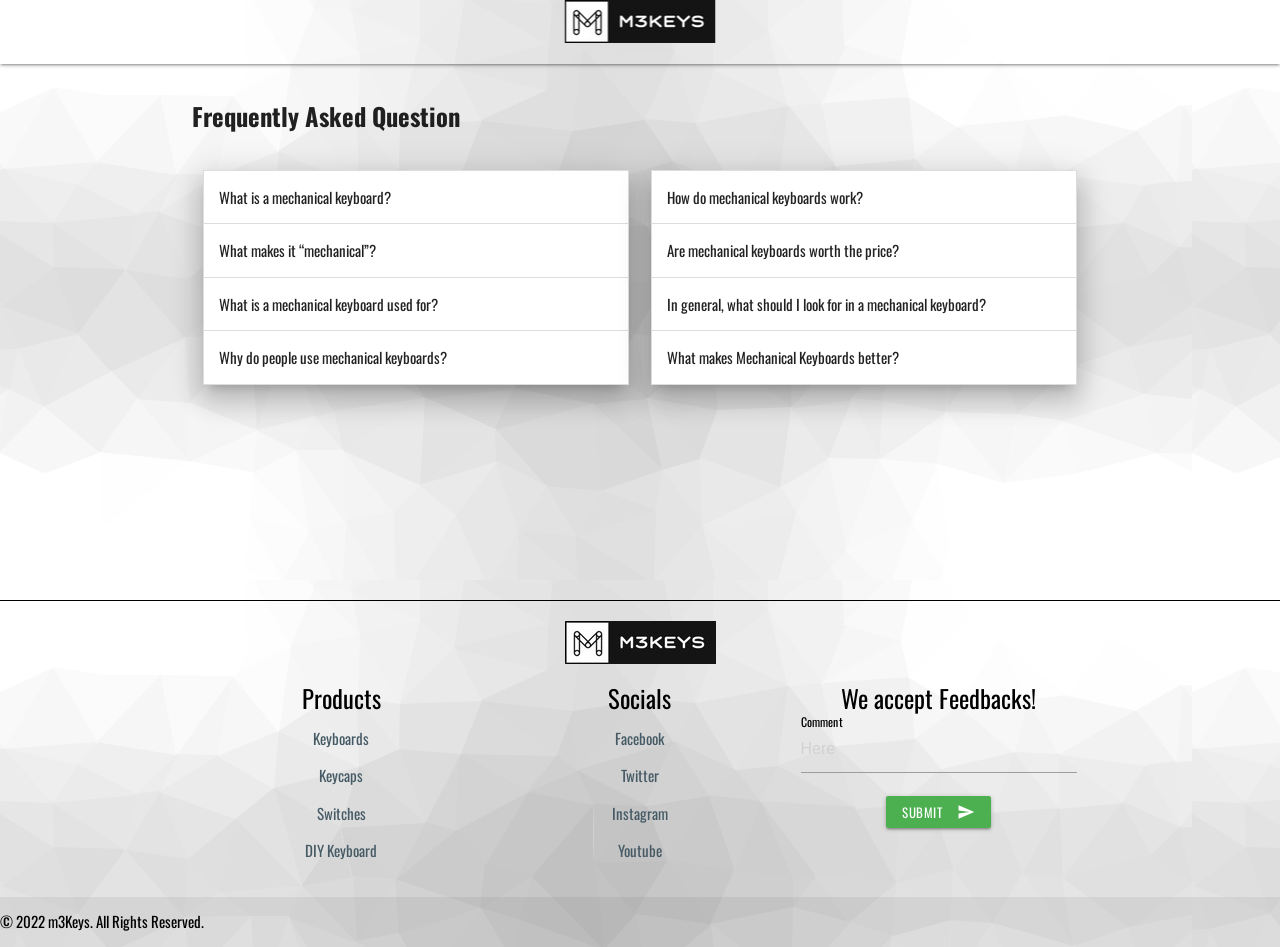
<file: FAQs.html>
<!DOCTYPE html>
<html lang="en">

  <head>
    <meta charset="UTF-8">
    <meta http-equiv="X-UA-Compatible" content="IE=edge">
    <meta name="viewport" content="width=device-width, initial-scale=1.0">
    <!-- Compiled and minified CSS -->
    <link rel="stylesheet" href="https://cdnjs.cloudflare.com/ajax/libs/materialize/1.0.0/css/materialize.min.css">

    <!-- Material icons -->
    <link href="https://fonts.googleapis.com/icon?family=Material+Icons" rel="stylesheet">
    <link rel="stylesheet" href="style.css">

    <!-- custom font Bebas Neue -->
    <link rel="preconnect" href="https://fonts.googleapis.com">
    <link rel="preconnect" href="https://fonts.gstatic.com" crossorigin>
    <link href="https://fonts.googleapis.com/css2?family=Bebas+Neue&display=swap" rel="stylesheet">

    <!-- Custom font oswald -->
    <link rel="preconnect" href="https://fonts.googleapis.com">
    <link rel="preconnect" href="https://fonts.gstatic.com" crossorigin>
    <link href="https://fonts.googleapis.com/css2?family=Oswald&display=swap" rel="stylesheet">

    <link rel="stylesheet" href="style.css">
    <title>FAQs</title>
  </head>

  <body style="background-image: url(images/cool-background.png);">
    <!-- header & brand-Logo -->
    <div class="navbar-fixed">
      <nav class="transparent">
        <div class="nav-wrapper ">
          <a href="index.html" class="brand-logo center waves-effect waves-light"><img src="images/brand-logo.jpg"
              alt=""></a>
        </div>
      </nav>
    </div>
    <!-- content -->
    <div class="container faqContent">
      <br>
      <h5 style="font-weight:bold;">Frequently Asked Question</h5>
      <br>
      <div class="row">
        <div class="col s12 m6">
          <ul class="collapsible z-depth-4">
            <li>
              <div class="collapsible-header">What is a mechanical keyboard?</div>
              <div class="collapsible-body"><span>A mechanical keyboard is a computer keyboard that uses
                  spring-activated switches. </span></div>
            </li>
            <li>
              <div class="collapsible-header">What makes it “mechanical”? </div>
              <div class="collapsible-body"><span>All keyboards are mechanical, right, so what makes a mechanical
                  keyboard special? The “mechanical” aspect we’re referring to is the spring-activated switch.
                  Spring-activated switches, or just switches, are the components that bridge the keycap you press and
                  the circuit board that converts your keystrokes into digital signals.</span></div>
            </li>
            <li>
              <div class="collapsible-header">What is a mechanical keyboard used for?</div>
              <div class="collapsible-body"><span>A mechanical keyboard is used primarily for typing, gaming, and
                  programming, although they have applications in music production, graphic design, and anything else
                  you can use a keyboard for.</span></div>
            </li>
            <li>
              <div class="collapsible-header">Why do people use mechanical keyboards?</div>
              <div class="collapsible-body"><span>People use mechanical keyboards for many reasons. Some people use them
                  in order to type and game faster. Some heavy typists use them in order to prevent themselves from
                  making accidental keystrokes. Some people just love the way they sound and feel.</span></div>
            </li>
          </ul>
        </div>
        <div class="col s12 m6">
          <ul class="collapsible z-depth-4">
            <li>
              <div class="collapsible-header">How do mechanical keyboards work?</div>
              <div class="collapsible-body"><span>Mechanical keyboards tell your computer that a key has been pressed,
                  so that your computer can register that keystroke in a game, browser, or other program. The keycap
                  sits on a switch, a mechanical device made of plastic, a metal spring, and metal electrical
                  connectors. When you press the keycap down, you’re also pressing down the switch. When the switch gets
                  pressed down, the electrical connectors inside of it touch, which creates an electrical
                  circuit.</span></div>
            </li>
            <li>
              <div class="collapsible-header">Are mechanical keyboards worth the price?</div>
              <div class="collapsible-body"><span>Yes, all keyboards, regardless of build quality or switch type, serve
                  the same obvious function. So if the output functionality is identical, is it worth paying up to five
                  times more for a Mechanical Keyboard?</span></div>
            </li>
            <li>
              <div class="collapsible-header">In general, what should I look for in a mechanical keyboard?</div>
              <div class="collapsible-body"><span>Nobody has the exact same criteria but these come up time and time
                  again in reviews and discussions. The switch you choose is probably the most important decision you
                  will make. A Clicky keyboard is fun but can get LOUD, Some people equate weight and plastic thickness
                  with durability. Your choice. Everybody likes something different. Spend a bit of time thinking though
                  if you are the type of person that likes to keep a keyboard clean</span></div>
            </li>
            <li>
              <div class="collapsible-header">What makes Mechanical Keyboards better?</div>
              <div class="collapsible-body"><span>Most common keyboards use cheap rubber dome switches as opposed to
                  Mechanical Keyboards which use high quality mechanical switches. Mechanical switches can vary quite a
                  bit, but most contain individual springs and are consistently higher in quality than rubber dome
                  switches.</span></div>
            </li>
          </ul>
        </div>
      </div>
    </div>
    <br><br><br><br><br><br><br><br>
    <div class="divider black"></div>
    <footer class="page-footer center transparent faqContent">
      <div class="container">
        <div class="row">
          <div class="center">
            <img src="images/brand-logo.jpg" alt="">
          </div>
          <div class="col s12 m4">
            <h5 class="black-text">Products</h5>
            <ul>
              <li>
                <p class="blue-grey-text text-darken-2">Keyboards</p>
              </li>
              <li>
                <p class="blue-grey-text text-darken-2">Keycaps</p>
              </li>
              <li>
                <p class="blue-grey-text text-darken-2">Switches</p>
              </li>
              <li>
                <p class="blue-grey-text text-darken-2">DIY Keyboard</p>
              </li>
            </ul>
          </div>
          <div class="col s12 m4">
            <h5 class="black-text">Socials</h5>
            <ul>
              <li>
                <p class="blue-grey-text text-darken-2">Facebook</p>
              </li>
              <li>
                <p class="blue-grey-text text-darken-2">Twitter</p>
              </li>
              <li>
                <p class="blue-grey-text text-darken-2">Instagram</p>
              </li>
              <li>
                <p class="blue-grey-text text-darken-2">Youtube</p>
              </li>
            </ul>
          </div>
          <div class="col s12 m4">
            <h5 class="black-text">We accept Feedbacks!</h5>
            <ul>
              <li>
                <div class="input-field ">
                  <input placeholder="Here" id="email" type="text" class="validate black-text">
                  <label for="email" class="black-text">Comment</label>
                </div>
              </li>
              <li>
                <a class="btn-small waves-effect waves-light green center">Submit<i
                    class="material-icons right">send</i></a>
              </li>
            </ul>
          </div>
        </div>
      </div>
      <div class="footer-copyright black-text">
        © 2022 m3Keys. All Rights Reserved.

      </div>
    </footer>
    <!-- Jquery cdn -->
    <script src="https://code.jquery.com/jquery-3.6.1.min.js"
      integrity="sha256-o88AwQnZB+VDvE9tvIXrMQaPlFFSUTR+nldQm1LuPXQ=" crossorigin="anonymous"></script>
    <!-- Compiled and minified JavaScript -->
    <script src="https://cdnjs.cloudflare.com/ajax/libs/materialize/1.0.0/js/materialize.min.js"></script>

    <script>
      $(document).ready(function () {
        $('.collapsible').collapsible({

        });
      });
    </script>
  </body>

</html>
</file>
<file: style.css>
.main-header{
  background: url(images/header_img-4.jpg);
  min-height: 700px;
  background-size: cover;
  background-position: center;
  color: rgb(187, 228, 76);
  font-family: 'Bebas Neue', cursive;
}

.faqContent{
  font-family: 'Oswald', sans-serif;
}

.material-icons {
  font-family: 'Material Icons';
  font-weight: normal;
  font-style: normal;
  font-size: 17px;
  line-height: 1;
  letter-spacing: normal;
  text-transform: none;
  display: inline-block;
  white-space: nowrap;
  word-wrap: normal;
  direction: ltr;
  -webkit-font-feature-settings: 'liga';
  -webkit-font-smoothing: antialiased;
}

.card .card-title {
  font-size: 15px;
  font-weight: 300;
}

.carousel .carousel-item {
  width:300px ;
}

.shopping-cart{
  padding-left: 85px;
  padding-top: 85%;
}
</file>
